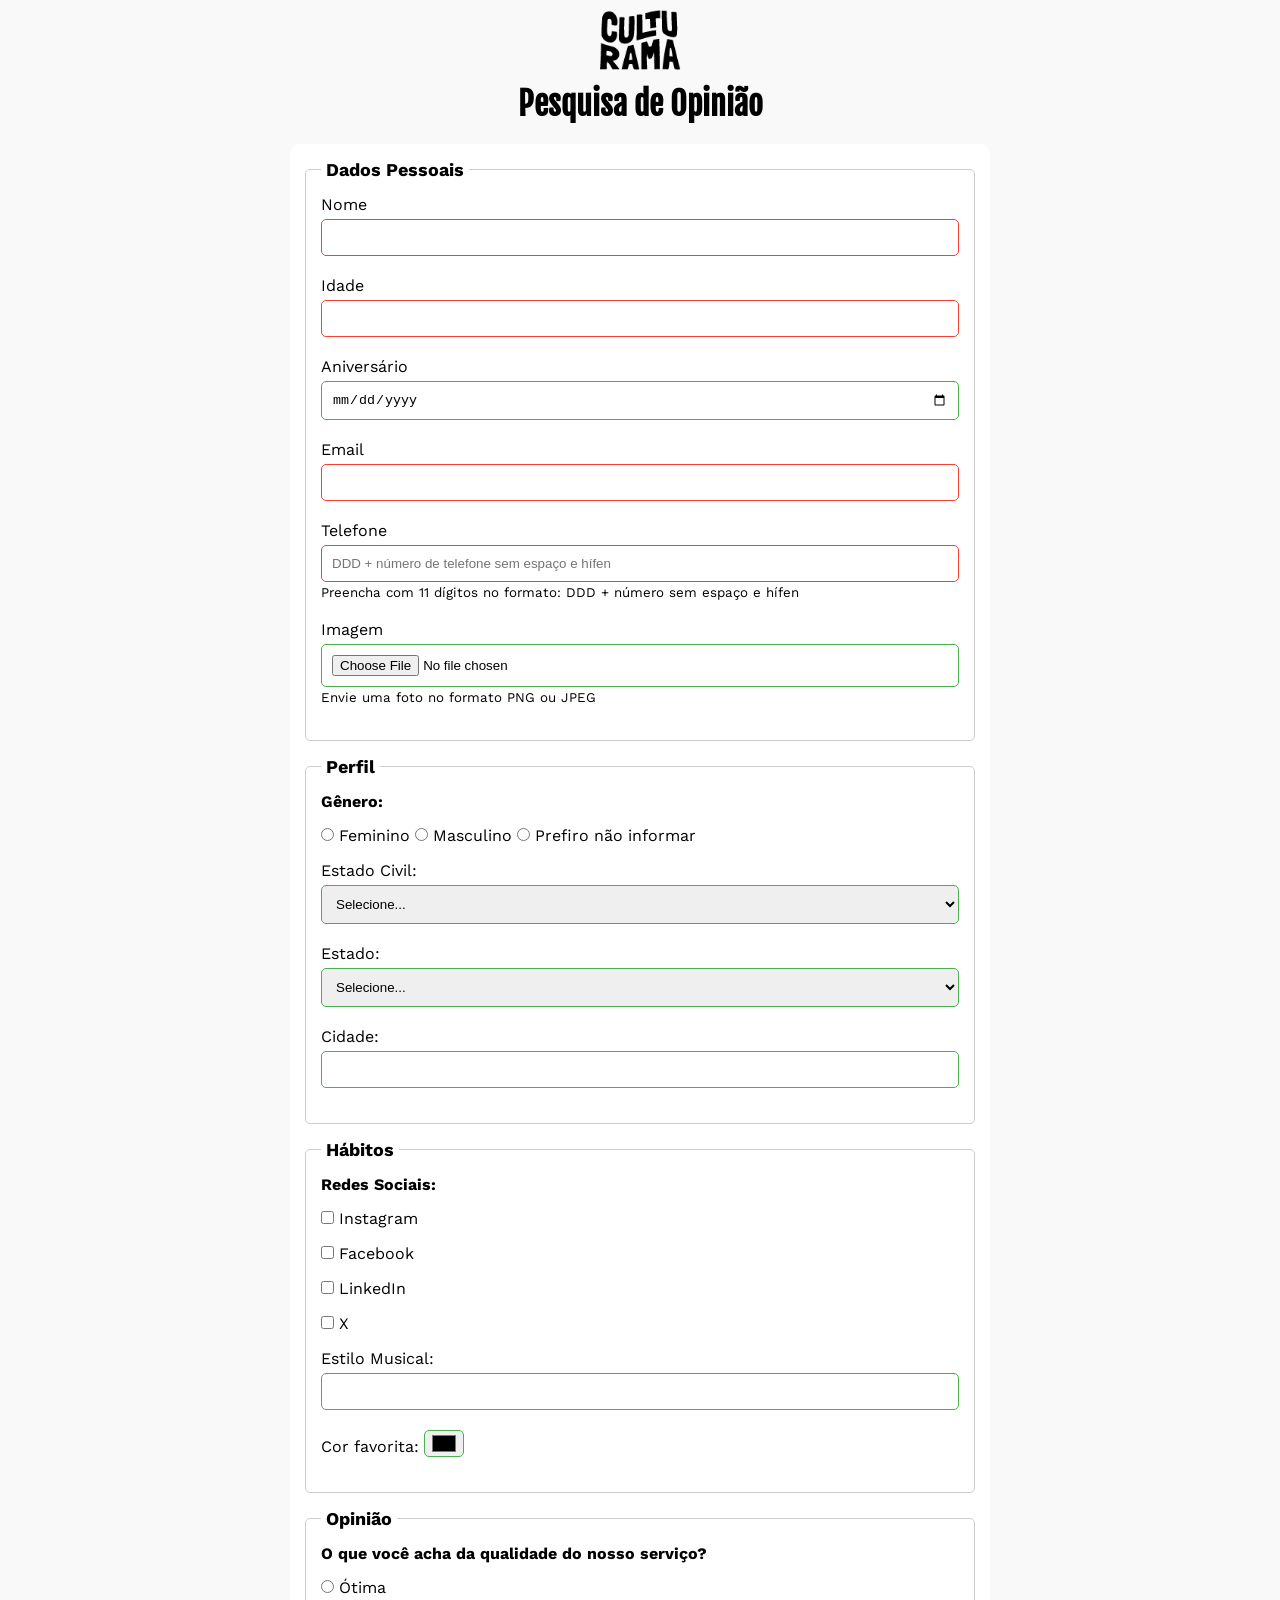
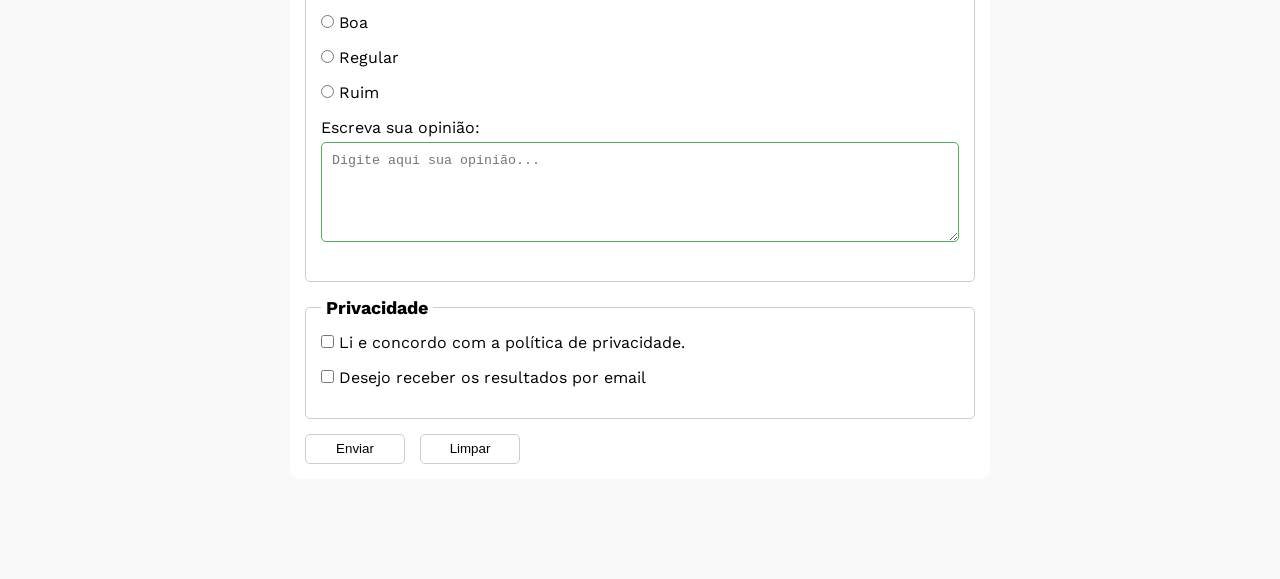
<file: index.html>
<!DOCTYPE html>
<html lang="pt-br">
<head>
    <meta charset="UTF-8">
    <meta name="viewport" content="width=device-width, initial-scale=1.0">
    <link rel="icon" href="./culturama-favico.png">
    <link rel="stylesheet" href="./css/style.css">
    <link rel="preconnect" href="https://fonts.googleapis.com">
    <link rel="preconnect" href="https://fonts.gstatic.com" crossorigin>
    <link href="https://fonts.googleapis.com/css2?family=Fjalla+One&family=Work+Sans&display=swap" rel="stylesheet">
    <title>Pesquisa Culturama</title>

</head>
<body>
    <main>
          <header>
        <img src="./img/logo-culturama.png" alt="Logo Culturama">
        <h1>Pesquisa de Opinião</h1>
    </header>
    <section>

        <!-- Dados pessoais -->
        <form action="sucesso.html" method="get">
            <fieldset>
                <legend>Dados Pessoais</legend>
            <label for="name">Nome</label>
            <input id="name" type="text" name="userName" required>
            <br>

            <label for="age">Idade</label>
            <input id="age" type="number" name="userAge" min="12" max="100" required>
            <br>

            <label for="BirthDate">Aniversário</label>
            <input id="BirthDate" type="date" name="userBirthDate" >
            <br>

            <label for="email">Email</label>
            <input id="email" type="email" name="userEmail" required>
            <br>

            <label for="phoneNumber">Telefone</label>
            <input id="phoneNumber" type="tel" name="userPhoneNumber" pattern="[0-9]{11}" placeholder="DDD + número de telefone sem espaço e hífen" aria-describedby="phoneHelp" required>
            <small id="phoneHelp">Preencha com 11 dígitos no formato: DDD + número sem espaço e hífen</small>
            <br>

            <label for="image">Imagem</label>
            <input id="image" type="file" name="userImage" accept="image/*"aria-describedby="imageHelp">
            <small id="imageHelp">Envie uma foto no formato PNG ou JPEG</small>
            <br>
            
            </fieldset> 
            
             <fieldset>
                <legend>Perfil</legend>
                <p>Gênero:</p>
                <input id="fem" type="radio" name="userGender" value = "Feminino">
                <label for="fem">Feminino</label>

                <input id="masc" type="radio" name="userGender" value = "Masculino">
                <label for="masc">Masculino</label>

                <input id="notInformed" type="radio" name="userGender" value = "notInformed">
                <label for="notInformed">Prefiro não informar</label>
                <br>

                <label for="status">Estado Civil:</label>
                <select id="status" name="maritalStatus">
                    <option value="notInformed">Selecione...</option>
                    <option value="casado">Casado</option>
                    <option value="solteiro">Solteiro</option>
                    <option value="divorciado">Divorciado</option>
                    <option value="União_estavel">União estável</option>
                </select>

                <label for="state">Estado:</label>
                <select id="state" name="userState">
                    <option value="notInformed">Selecione...</option>
                    <option value="AC">Acre</option>
                    <option value="AL">Alagoas</option>
                    <option value="AP">Amapá</option>
                    <option value="AM">Amazonas</option>
                    <option value="BA">Bahia</option>
                    <option value="CE">Ceará</option>
                    <option value="DF">Distrito Federal</option>
                    <option value="ES">Espírito Santo</option>
                    <option value="GO">Goiás</option>
                    <option value="MA">Maranhão</option>
                    <option value="MT">Mato Grosso</option>
                    <option value="MS">Mato Grosso do Sul</option>
                    <option value="MG">Minas Gerais</option>
                    <option value="PA">Pará</option>
                    <option value="PB">Paraíba</option>
                    <option value="PR">Paraná</option>
                    <option value="PE">Pernambuco</option>
                    <option value="PI">Piauí</option>
                    <option value="RJ">Rio de Janeiro</option>
                    <option value="RN">Rio Grande do Norte</option>
                    <option value="RS">Rio Grande do Sul</option>
                    <option value="RO">Rondônia</option>
                    <option value="RR">Roraima</option>
                    <option value="SC">Santa Catarina</option>
                    <option value="SP">São Paulo</option>
                    <option value="SE">Sergipe</option>
                    <option value="TO">Tocantins</option>
                </select>

                <label for="city">Cidade:</label>
                <input id="city" type="text" name="userCity">
            </fieldset> 

            <fieldset>
                <legend>Hábitos</legend>
                <p>Redes Sociais:</p>
                <input id="instagram" type="checkbox" name="social" value="instagram"> 
                <label for="instagram">Instagram</label>
                <br>
                <input id="facebook" type="checkbox" name="social" value="facebook"> 
                <label for="facebook">Facebook</label>
                <br>
                <input id="linkedin" type="checkbox" name="social" value="linkedin"> 
                <label for="linkedin">LinkedIn</label>
                <br>
                <input id="x" type="checkbox" name="social" value="x"> 
                <label for="x">X</label>
                <br>
                <label for="musicStyle">Estilo Musical:</label>
                <input list="styleTypes" id="musicStyle" name="userMusicStyle" type="text">
                <datalist id="styleTypes">
                    <option value="Rock">
                    <option value="Pop">
                    <option value="Sertanejo">
                    <option value="Funk">
                    <option value="MPB">
                    <option value="Eletrônica">
                </datalist>
                <br>
                <label for="favoriteColor">Cor favorita:</label>
                <input id="favoriteColor" type="color" name="userFavoriteColor">

            </fieldset>

            <fieldset>
                <legend>Opinião</legend>
                <p>O que você acha da qualidade do nosso serviço?</p>
                
                <input type="radio" id="otimo" name="userServiceOpinion" value="otima">
                <label for="otimo">Ótima</label><br>

                <input type="radio" id="boa" name="userServiceOpinion" value="boa">
                <label for="boa">Boa</label><br>

                <input type="radio" id="regular" name="userServiceOpinion" value="regular">
                <label for="regular">Regular</label><br>

                <input type="radio" id="ruim" name="userServiceOpinion" value="ruim">
                <label for="ruim">Ruim</label><br>

                <label for="comment">Escreva sua opinião:</label>
                <textarea id="comment" name="userComment" placeholder="Digite aqui sua opinião..."></textarea>

            </fieldset>

            <fieldset>
                <legend>Privacidade</legend>
                <input type="checkbox" id="userLgpdTerm" name="userLgpd" value="accepted" required>
                <label for="userLgpdTerm">Li e concordo com a política de privacidade.</label>
                <br>
                <input type="checkbox" id="userGetResult" name="getResult" value="accepted" >
                <label for="userGetResult">Desejo receber os resultados por email</label>

            </fieldset>
            <button type="submit" aria-label="Enviar dados do formulário">Enviar</button>
            <button type="reset" aria-label="Limpar formulário">Limpar</button>
        </form>
    </section>
    </main>
  
</body>
</html>
</file>
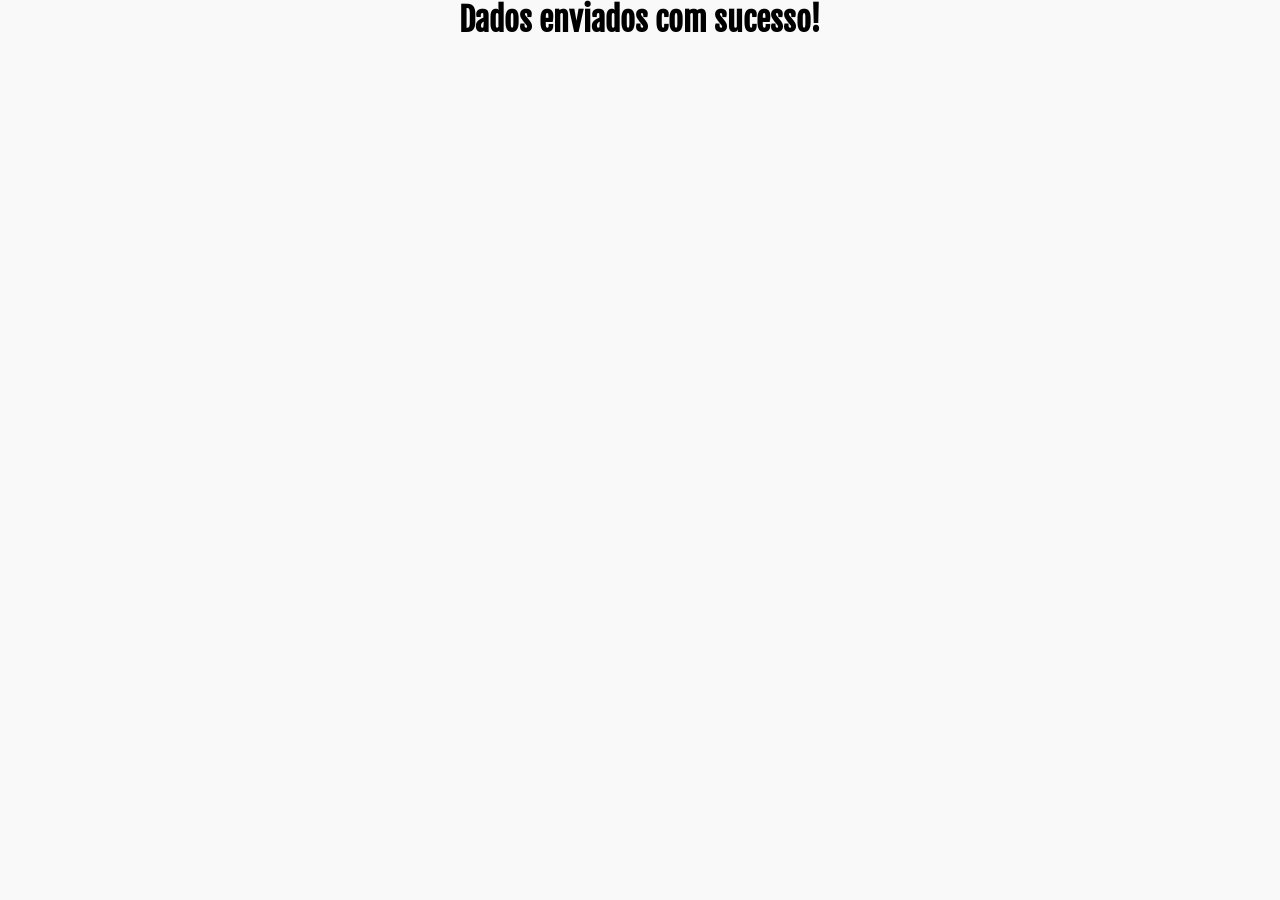
<file: sucesso.html>
<!DOCTYPE html>
<html lang="en">
<head>
    <meta charset="UTF-8">
    <meta name="viewport" content="width=device-width, initial-scale=1.0">
    <link rel="icon" href="/culturama-favico.png">
    <link rel="stylesheet" href="/css/style.css">
    <link rel="preconnect" href="https://fonts.googleapis.com">
    <link rel="preconnect" href="https://fonts.gstatic.com" crossorigin>
    <link href="https://fonts.googleapis.com/css2?family=Fjalla+One&family=Work+Sans&display=swap" rel="stylesheet">
    <title>Pesquisa Culturama</title>

<body>
    <h1 role="alert">Dados enviados com sucesso!</h1>
</body>
</html>
</file>
<file: css/style.css>
*{
    margin: 0;
    padding: 0;
    box-sizing: border-box;
}

body{
    background-color: #f9f9f9;
    font-family: 'Work Sans', sans-serif;
}

main{
    width: 100%;
    max-width: 700px;
    margin: 0 auto;
}

header{
    text-align: center;
    margin-bottom: 20px;
}

img{
    width: 100px;
}

h1{
    font-family: 'fjalla one', sans-serif;
    text-align: center;
}

form{
    background-color: #fff;
    padding: 15px;
    border-radius: 10px;
    margin-bottom: 100px;
}

fieldset{
    padding: 15px;
    border: 1px solid #ccc;
    border-radius: 5px;
    margin-bottom: 15px;
}

legend{
    font-weight: bold;
    font-size: 18px;
    padding: 0 5px;
}

label{
    display: inline-block;
    margin-bottom: 5px;
}

small{
    margin-bottom: 20px;
    display: inline-block;
}
p{
    margin-bottom: 15px;
    font-weight: bold;
}

input, select, textarea{
    width: 100%;
    padding: 10px;
    margin-bottom: 20px;
    border: 1px solid #ccc;
    border-radius: 5px;
}


textarea{
    min-height: 100px;
}

input[type="radio"],input[type="checkbox"]{
    width: auto;
}

input[type="color"]{
    width: 40px;
    padding: 0 5px;
}

input:valid,
select:valid,
textarea:valid{
    border-color: #4CAF50;
}

input:invalid,
select:invalid,
textarea:invalid{
    border-color: #f44336;
}

input[type="tel"],
input[type="file"]{
    margin-bottom: 0px;
}
button{
    width: 100px;
    height: 30px;
    margin-right: 10px;
    background-color: #ffffff;
    border: 1px solid #ccc;
    border-radius: 5px;
    cursor: pointer;
}

button[type="submit"]:hover{
    background-color: #4CAF50;
    color: #fff;
}

button[type="reset"]:hover{
    background-color: #da690c;
    color: #fff;
}
</file>
